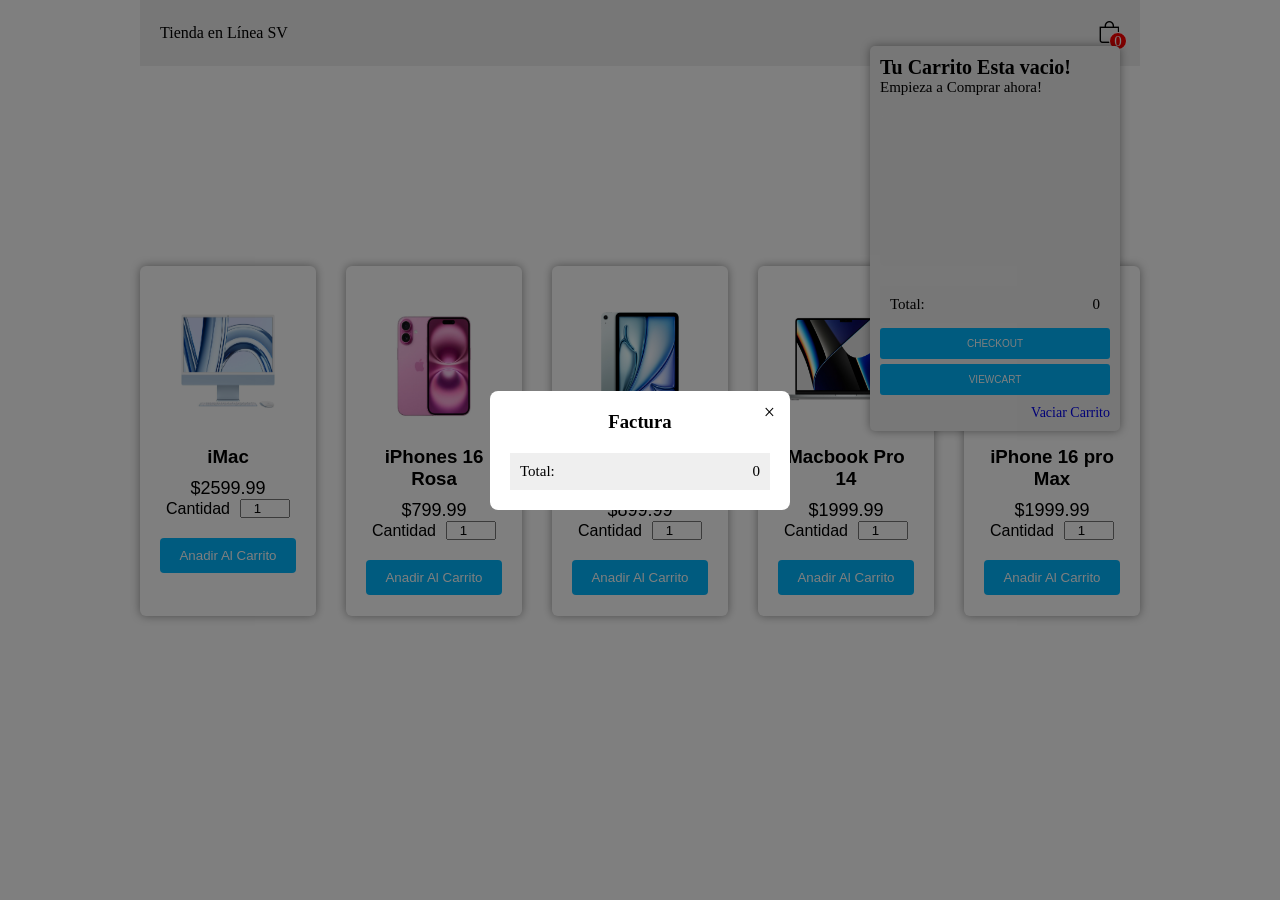
<file: Carrito de compras/Carrito de compras/vistas/index.html>
<!DOCTYPE html>

<html lang="en">


<head>

    <meta charset="UTF-8">
    <meta name="viewport" content="width=device-width, initial-scale=1.0">
    <title>Carrito</title>
    <link rel="stylesheet" href="../css/styles.css">
    <link rel="stylesheet" href="https://cdn.jsdelivr.net/npm/bootstrap-icons@1.11.3/font/bootstrap-icons.min.css">


</head>


   <body>
    


    <header>

        <div class="logo">
            Tienda en Línea SV
        </div>

        <div class="bolsa bi-bag" id="bolsa_bi-bag">
            <span class="cuenta">0</span>

            <div class="carrito" id="carrito">

                <div class="arriba">
                    <h3>Tu Carrito Esta vacio!</h3>
                    <p>Empieza a Comprar ahora!</p>
                </div>


                <table>
                    <tbody>

                    </tbody>
                </table>

                <div class="abajo">
                    <div class="precios">
                        <p>Total:</p>
                        <p id="precio5">0</p>
                    </div>

                    <div class="botones">
                        <button id="openModal" >CHECKOUT</button>
                        <button>VIEWCART</button>
                    </div>
                    <a href="#" id="vaciar" OnClick="vaciar2();">Vaciar Carrito</a>
                </div>
            </div>
        </div>
    </header>

    <div id="myModal" class="modal">
        <div class="modal-content">
            <span class="close">&times;</span>
            <div  id="bolsa_bi-bag">
                <H3>Factura</H3>
    
    
                    <table>
                        <tbody>
    
                        </tbody>
                    </table>
    
                    <div class="abajo">
                        <div class="precios">
                            <p>Total:</p>
                            <p id="precio5">0</p>
                        </div>
    
                    </div>
            </div>
        </div>
    </div>




    <div class="productos">

        <div class="producto">
            <div class="imagen">
                <img src="../img/imac.jpg" alt="">
            </div>

            <h3>iMac</h3>
            <p>$2599.99</p>
            <div class="cantidad-container">
                <label for="cantidad">Cantidad</label>
                <input type="number" id="cantidad" min="1" value="1">
            </div>

            <button>Anadir Al Carrito</button>
    
        </div>


        <div class="producto">
            <div class="imagen">
                <img src="../img/iphone16rosa.jpg" alt="">
            </div>

            <h3>iPhones 16 Rosa</h3>
            <p>$799.99</p>
            <div class="cantidad-container">
                <label for="cantidad">Cantidad</label>
                <input type="number" id="cantidad" min="1" value="1">
            </div>
            <button>Anadir Al Carrito</button>
    
        </div>

        <div class="producto">
            <div class="imagen">
                <img src="../img/ipadair.jpg" alt="">
            </div>

            <h3>iPad Air 13 inch</h3>
            <p>$899.99</p>
            <div class="cantidad-container">
                <label for="cantidad">Cantidad</label>
                <input type="number" id="cantidad" min="1" value="1">
            </div>
            <button>Anadir Al Carrito</button>
    
        </div>

        <div class="producto">
            <div class="imagen">
                <img src="../img/macbookpro.jpg" alt="">
            </div>

            <h3>Macbook Pro 14</h3>
            <p>$1999.99</p>
            <div class="cantidad-container">
                <label for="cantidad">Cantidad</label>
                <input type="number" id="cantidad" min="1" value="1">
            </div>
            <button>Anadir Al Carrito</button>
    
        </div>

        <div class="producto">
            <div class="imagen">
                <img src="../img/iphone16.jpg" alt="">
            </div>

            <h3>iPhone 16 pro Max</h3>
            <p>$1999.99</p>
            <div class="cantidad-container">
                <label for="cantidad">Cantidad</label>
                <input type="number" id="cantidad" min="1" value="1">
            </div>
            <button>Anadir Al Carrito</button>
    
        </div>
        
        


    </div>

   </body>
   
   <script src="../vistas/script.js"></script>

</html>
</file>
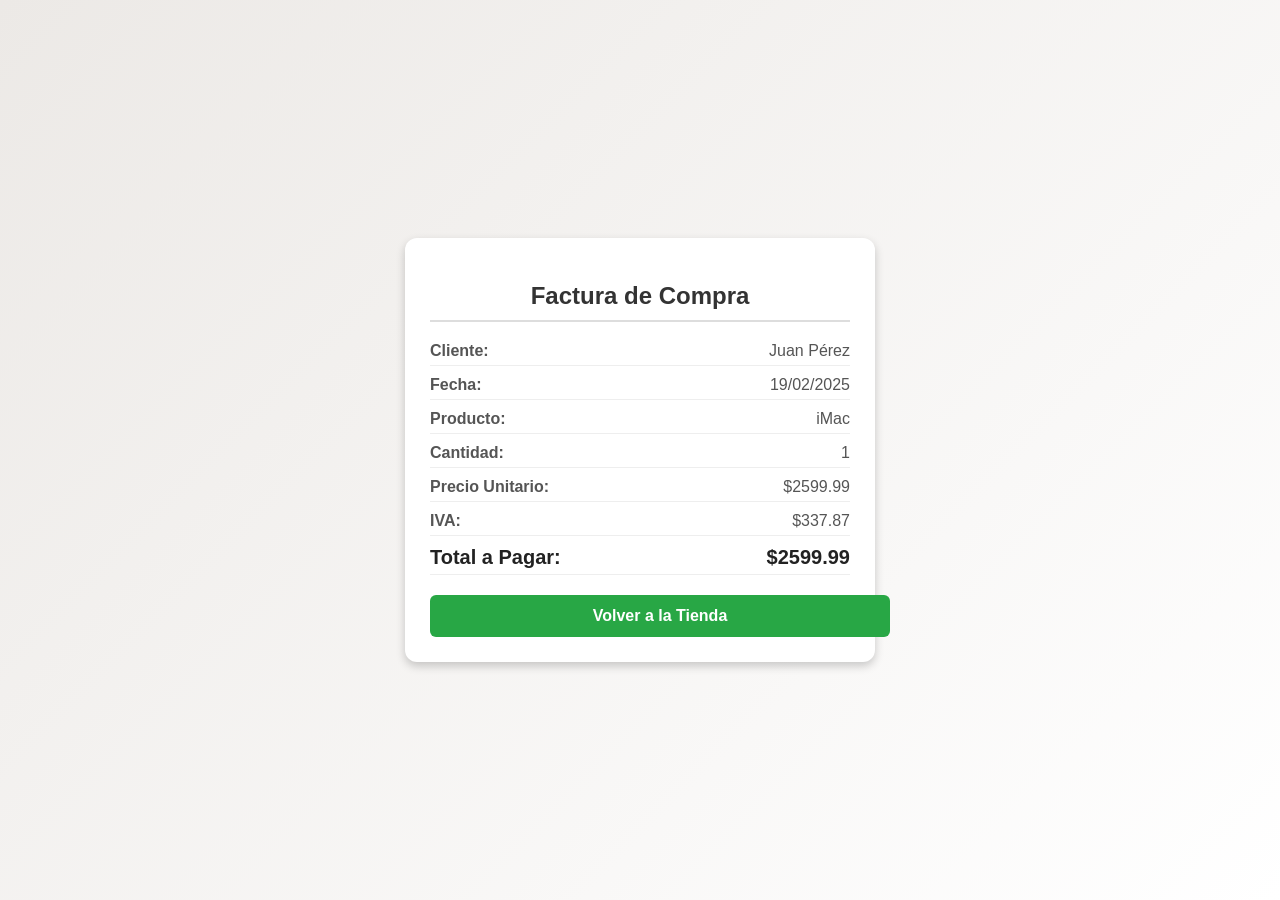
<file: Carrito de compras/Carrito de compras/vistas/facturacion.html>
<html lang="en">
<head>
    <meta charset="UTF-8">
    <meta name="viewport" content="width=device-width, initial-scale=1.0">
    <title>Factura</title>
    <link rel="stylesheet" href="../css/estilo.css">
</head>
<body>
    <div class="factura-container">
        <h2>Factura de Compra</h2>
        <div class="factura-detalle">
            <p><strong>Cliente:</strong> Juan Pérez</p>
            <p><strong>Fecha:</strong> 19/02/2025</p>
            <p><strong>Producto:</strong> iMac</p>
            <p><strong>Cantidad:</strong> 1</p>
            <p><strong>Precio Unitario:</strong> $2599.99</p>
            <p><strong>IVA:</strong> $337.87</p>
            <p class="factura-total"><strong>Total a Pagar:</strong> $2599.99</p>
        </div>
        <a href="index.html" class="boton-volver">Volver a la Tienda</a>
    </div>
</body>
</html>
</file>
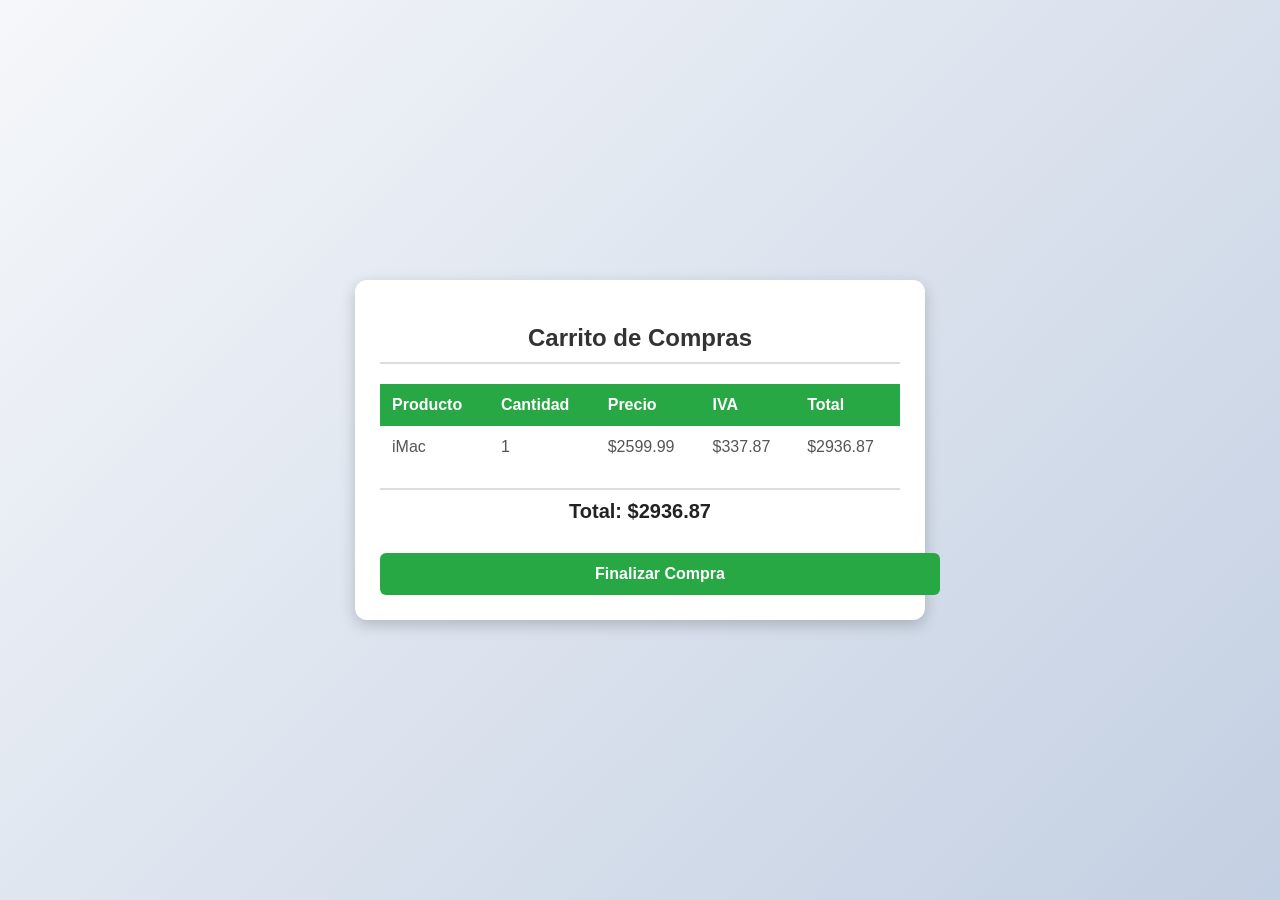
<file: Carrito de compras/Carrito de compras/vistas/viewcart.html>
<html lang="en">
<head>
    <meta charset="UTF-8">
    <meta name="viewport" content="width=device-width, initial-scale=1.0">
    <title>Viewcart</title>
    <link rel="stylesheet" href="../css/estilo2.css">
</head>
<body>
    <div class="carrito-container">
        <h2>Carrito de Compras</h2>
        <table class="carrito-tabla">
            <thead>
                <tr>
                    <th>Producto</th>
                    <th>Cantidad</th>
                    <th>Precio</th>
                    <th>IVA</th>
                    <th>Total</th>
                </tr>
            </thead>
            <tbody>
                <tr>
                    <td>iMac</td>
                    <td>1</td>
                    <td>$2599.99</td>
                    <td>$337.87</td>
                    <td>$2936.87</td>
                </tr>
            </tbody>
        </table>
        <p class="carrito-total">Total: $2936.87</p>
        <a href="../vistas/facturacion.html" class="boton-finalizar">Finalizar Compra</a>
    </div>
</body>
</html>
</file>
<file: Carrito de compras/Carrito de compras/css/styles.css>
* {
    padding:0;
    margin:0;
    text-decoration:none;
    list-style:none;
    box-sizing: border-box;


}

#carrito {
  background-color: #f0f0f0;
  padding: 10px;
  display: block; /* Inicialmente visible */
}

#carrito.oculto {
  display: none; /* Oculta el menú */
}
header {
    width:100%;
    max-width:1000px;
    margin:0 auto;

    background-color:#efefef;

    padding:20px;

    display:flex;
    justify-content:space-between;
    align-items:center;


}




.bolsa {
    position:relative;
    font-size:22px;
    cursor: pointer;
}

.cuenta {
    width:18px;
    height:18px;
    background-color:red;
    font-size:15px;
    color:#fff;

    display:flex;
    align-items:center;
    justify-content:center;
    border-radius:50%;

    border:1px solid #fff;

    position:absolute;

    right:-7px;
    bottom:-4px;


}






.carrito {
    width:250px;
    height:auto;
   
    position: absolute;
    right:0px;
    top:100%;
    
    box-shadow:0 0 10px rgba(0,0,0,0.4);

    z-index: 1;
    background-color:#fff;
    padding:20px;
    border-radius:5px;

    }



    .carrito .arriba {
        width:100%;
        
        
    }

    .arriba h3 {
        font-size:20px;

    }

    .arriba p {
        font-size:15px;
    }


    .carrito table {
        width:100%;
        height:150px;
        background-color:#efefef;

        margin-top:20px;

        border-radius:5px;
    }



    .abajo {
        width:100%;
        
    }

    .abajo .precios {
        width:100%;
        display:flex;
        justify-content:space-between;
        padding:10px;
        background-color:#efefef;
        margin-top:20px;

        align-items:center;
       
    }

.precios p {
    font-size:15px;
}


.abajo .botones {
    width:100%;
}

.botones button {
    padding:10px;
    width:100%;
    font-size:10px;

    border:none;
    background-color:#00b7ff;
    border-radius:3px;
    color:#fff;
    margin-top:5px;
    cursor: pointer;
}

.botones button:active {
    background-color:#069fdb;

}

.abajo a {
    display:block;
    width:100%;
    text-align:right;
    font-size:14px;
    margin-top:10px;
}



/* productos*/

.productos {
    width:100%;
    max-width:1000px;
    margin:0 auto;
   

    display:flex;
    gap:30px;
    justify-content:center;
    align-items:center;
    margin-top:200px
    
}


.productos .producto {
    width:200px;
    height:350px;

    box-shadow:0 0 10px rgba(0,0,0,0.4);

    margin-bottom:200px;
    border-radius:6px;
    padding:20px;
}

.producto .imagen {
    width:100%;
    height:150px;
    background-color: #efefef;
    border-radius:6px;
    
    display:flex;
    align-items:center;
    justify-content:center;

}


.producto .imagen img {
    width: 100%;
    height: 100%;
    
}


    .producto h3 {
        text-align:center;
        margin-top:10px;
        font-family: Arial, Helvetica, sans-serif;
    }

    .producto p {
        text-align:center;
        margin-top:10px;
        font-size:18px;
        font-family: Arial, Helvetica, sans-serif;
    }

    .producto button {
        width:100%;
        padding:10px;
        border-radius:4px;
        border:none;
        background-color: #00b7ff;
        color:#fff;
        margin-top:10px;
        cursor: pointer;

    }

    .producto button:active {
        background-color: #069fdb;
    }



.bolsa:hover .carrito {
    display:block;
}



.carrito table tbody {
    display: grid;

    overflow-y: auto;
    max-height:300px;

}


.carrito table tbody tr {
    overflow-y: auto;
    max-height:300px;
    display:grid;
    grid-template-columns:1fr 1fr 1fr 20px;

    justify-content:center;
    align-items:center;
    gap:3px;

    padding:10px;

   

}


.carrito table tbody tr img {
    width:45px;
   
}

.carrito table tbody tr td {
    font-size:13px;
}

.cantidad-container {
    font-family: 'Franklin Gothic Medium', 'Arial Narrow', Arial, sans-serif;
    display: flex;
    align-items: center;  /* Alinear verticalmente */
    gap: 10px;  /* Espacio entre el texto y el input */
    justify-content: center;
    margin-bottom: 10px;
}

.cantidad-container input {
    width: 50px;
    text-align: center;
}

        /* Estilos del modal (oculto por defecto) */
        .modal {
            display: none; /* Oculto por defecto */
            position: fixed;
            z-index: 1;
            left: 0;
            top: 0;
            width: 100%;
            height: 100%;
            background-color: rgba(0, 0, 0, 0.5);
            display: flex;
            justify-content: center;
            align-items: center;
        }

        /* Contenido del modal */
        .modal-content {
            background-color: white;
            padding: 20px;
            border-radius: 8px;
            text-align: center;
            width: 300px;
            position: relative;
        }

        /* Botón de cerrar */
        .close {
            position: absolute;
            top: 10px;
            right: 15px;
            font-size: 20px;
            cursor: pointer;
        }
</file>
<file: Carrito de compras/Carrito de compras/css/estilo.css>
/* Estilos generales */
body {
    font-family: 'Poppins', sans-serif;
    margin: 0;
    padding: 0;
    display: flex;
    justify-content: center;
    align-items: center;
    height: 100vh;
    background: linear-gradient(135deg, #ece9e6, #ffffff);
}

/* Contenedor de la factura */
.factura-container {
    background: #ffffff;
    padding: 25px;
    border-radius: 12px;
    box-shadow: 0 4px 10px rgba(0, 0, 0, 0.2);
    text-align: center;
    width: 420px;
    transition: transform 0.3s ease-in-out;
}

.factura-container:hover {
    transform: translateY(-5px);
}

/* Título de la factura */
.factura-container h2 {
    margin-bottom: 20px;
    font-size: 24px;
    color: #333;
    font-weight: 600;
    border-bottom: 2px solid #ddd;
    padding-bottom: 10px;
}

/* Detalles de la factura */
.factura-detalle {
    text-align: left;
    margin-bottom: 20px;
    font-size: 16px;
    color: #555;
}

.factura-detalle p {
    margin: 10px 0;
    display: flex;
    justify-content: space-between;
    border-bottom: 1px solid #eee;
    padding-bottom: 5px;
}

/* Total en negrita */
.factura-total {
    font-size: 20px;
    font-weight: bold;
    color: #222;
}

/* Botón de volver */
.boton-volver {
    background: #28a745;
    color: white;
    padding: 12px 20px;
    border: none;
    cursor: pointer;
    width: 100%;
    border-radius: 6px;
    text-decoration: none;
    font-size: 16px;
    font-weight: bold;
    display: inline-block;
    transition: background 0.3s ease-in-out, transform 0.2s ease-in-out;
}

.boton-volver:hover {
    background: #218838;
    transform: scale(1.05);
}

.boton-volver:active {
    transform: scale(0.95);
}
</file>
<file: Carrito de compras/Carrito de compras/css/estilo2.css>
/* Estilos generales */
body {
    font-family: 'Poppins', sans-serif;
    margin: 0;
    padding: 0;
    display: flex;
    justify-content: center;
    align-items: center;
    height: 100vh;
    background: linear-gradient(135deg, #f5f7fa, #c3cfe2);
}

/* Contenedor del carrito */
.carrito-container {
    background: #ffffff;
    padding: 25px;
    border-radius: 12px;
    box-shadow: 0 5px 15px rgba(0, 0, 0, 0.2);
    text-align: center;
    width: 520px;
    transition: transform 0.3s ease-in-out;
}

.carrito-container:hover {
    transform: translateY(-5px);
}

/* Título */
.carrito-container h2 {
    margin-bottom: 20px;
    font-size: 24px;
    color: #333;
    font-weight: 600;
    border-bottom: 2px solid #ddd;
    padding-bottom: 10px;
}

/* Tabla del carrito */
.carrito-tabla {
    width: 100%;
    border-collapse: collapse;
    margin-bottom: 20px;
}

.carrito-tabla th {
    background: #28a745;
    color: white;
    padding: 12px;
    text-align: left;
    font-weight: bold;
}

.carrito-tabla td {
    padding: 12px;
    border-bottom: 1px solid #ddd;
    color: #555;
}

.carrito-tabla tr:last-child td {
    border-bottom: none;
}

/* Total del carrito */
.carrito-total {
    font-size: 20px;
    font-weight: bold;
    color: #222;
    margin-top: 15px;
    padding: 10px;
    border-top: 2px solid #ddd;
}

/* Botón de finalizar compra */
.boton-finalizar {
    background: #28a745;
    color: white;
    padding: 12px 20px;
    border: none;
    cursor: pointer;
    width: 100%;
    border-radius: 6px;
    text-decoration: none;
    font-size: 16px;
    font-weight: bold;
    display: inline-block;
    transition: background 0.3s ease-in-out, transform 0.2s ease-in-out;
}

.boton-finalizar:hover {
    background: #218838;
    transform: scale(1.05);
}

.boton-finalizar:active {
    transform: scale(0.95);
}
</file>
